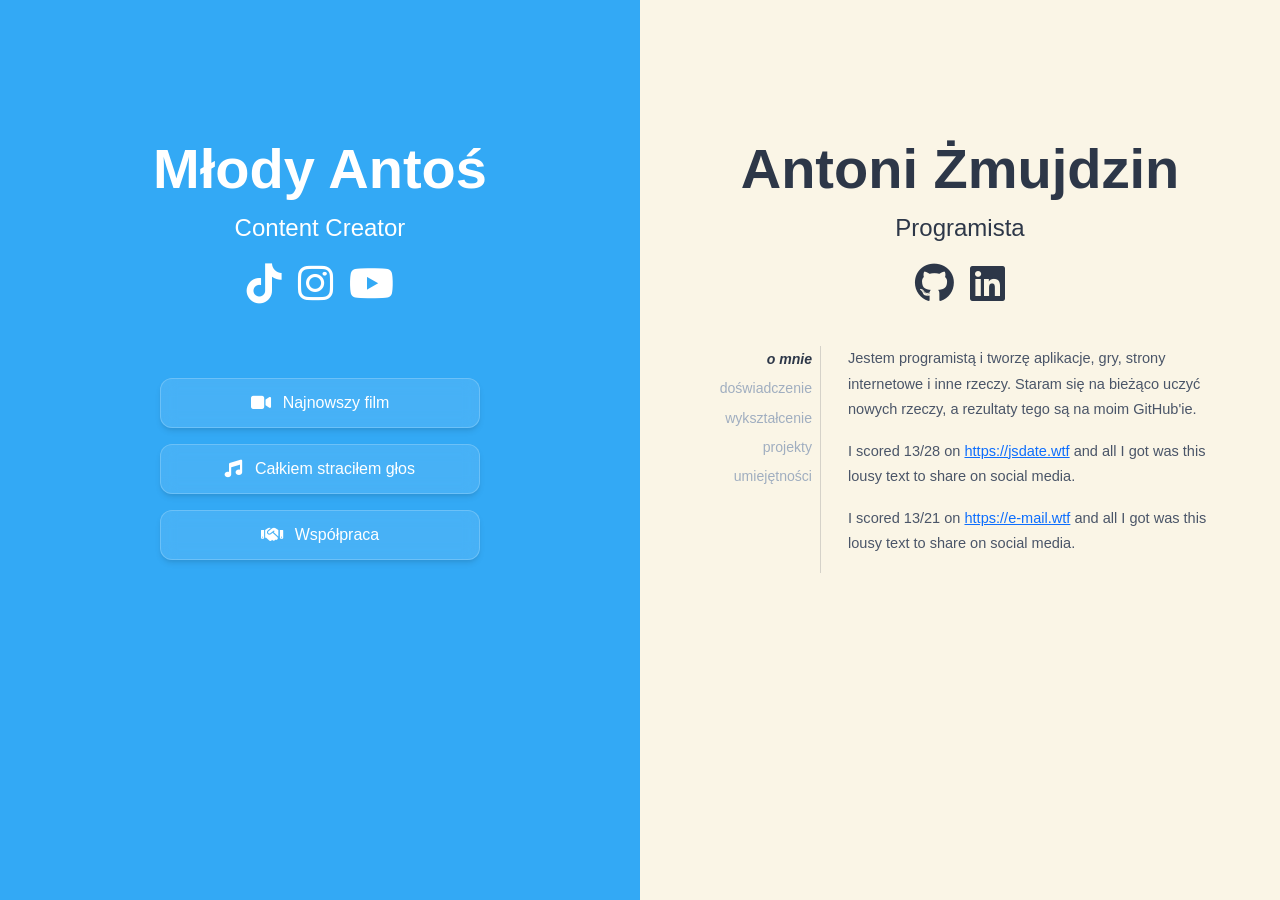
<file: index.html>
<!DOCTYPE html>
<html lang="en">
<head>
    <meta charset="UTF-8">
    <meta name="viewport" content="width=device-width, initial-scale=1.0">
    <title>Antoni Żmujdzin</title>
    <!-- Favicon -->
    <link rel="icon" href="images/icon.png" type="image/png">
    <!-- Bootstrap 5 CSS -->
    <link href="https://cdn.jsdelivr.net/npm/bootstrap@5.3.3/dist/css/bootstrap.min.css" rel="stylesheet" integrity="sha384-QWTKZyjpPEjISv5WaRU9OFeRpok6YctnYmDr5pNlyT2bRjXh0JMhjY6hW+ALEwIH" crossorigin="anonymous">
    <!-- Font Awesome -->
    <link rel="stylesheet" href="https://cdnjs.cloudflare.com/ajax/libs/font-awesome/6.5.0/css/all.min.css" integrity="sha384-..." crossorigin="anonymous">
    <link rel="stylesheet" href="style.css">
</head>
<body>
    <div class="row g-0 main">

        <!-- LEFT SIDE -->
        <div class="col-12 col-md-6 left-side">
            <!-- header at ~1/5 from top -->
            <div class="side-header left-header">
                <h1 class="display-4 fw-bold">Młody Antoś</h1>
                <p class="fs-4 mb-0">Content Creator</p>
                <div class="social-links mt-2">
                    <a href="https://www.tiktok.com/@mlodyantos" target="_blank" aria-label="TikTok"><i class="fab fa-tiktok"></i></a>
                    <a href="https://www.instagram.com/antek_robaczek333" target="_blank" aria-label="Instagram"><i class="fab fa-instagram"></i></a>
                    <a href="https://www.youtube.com/@mlodyantos47" target="_blank" aria-label="YouTube"><i class="fab fa-youtube"></i></a>
                </div>
            </div>
            <!-- centered content -->
            <div class="side-content left-content">
                <!-- <p class="lead">Jestem Tik Tokerem, Youtuberem i ogólnie coś robie w internecie. Zapraszam do zaobserwowania, żeby nie pominąć żadnego filmu.</p> -->
                <div class="btn-group-custom">
                    <!-- <a href="https://www.tiktok.com/@mlodyantos" target="_blank" class="btn-custom"><i class="fab fa-tiktok"></i> TikTok</a>
                    <a href="https://www.youtube.com/@mlodyantos47" target="_blank" class="btn-custom"><i class="fab fa-youtube"></i> YouTube</a>
                    <a href="https://www.instagram.com/antek_robaczek333" target="_blank" class="btn-custom"><i class="fab fa-instagram"></i> Instagram</a> -->
                    <a href="https://www.youtube.com/watch?v=BQx7jQnOmOk&t=871s" class="btn-custom"><i class="fas fa-video"></i>Najnowszy film</a>
                    <a href="https://youtu.be/qvQVR2tjFnI" class="btn-custom"><i class="fas fa-music"></i>Całkiem straciłem głos</a>
                    <a href="mailto: kontakt@antonizmujdzin.pl" class="btn-custom"><i class="fas fa-handshake"></i>Współpraca</a>
                </div>
            </div>
        </div>

        <!-- RIGHT SIDE -->
        <div class="col-12 col-md-6 right-side">
            <!-- header at ~1/5 from top -->
            <div class="side-header right-header">
                <h1 class="display-4 fw-bold">Antoni Żmujdzin</h1>
                <p class="fs-4 mb-0">Programista</p>
                <div class="professional-links mt-2">
                    <a href="https://github.com/AntoniTheCodeProgrammer" target="_blank" aria-label="GitHub"><i class="fab fa-github"></i></a>
                    <a href="https://www.linkedin.com/in/antoni-zmujdzin" target="_blank" aria-label="LinkedIn"><i class="fab fa-linkedin"></i></a>
                </div>
            </div>
            <!-- centered tab layout -->
            <div class="side-content right-content">
                <div class="tab-layout">

                    <!-- Nav: sticky, right-aligned text -->
                    <nav class="tab-nav">
                        <ul class="tab-nav-list">
                            <li class="tab-nav-item active"><button class="tab-btn" data-tab="o-mnie">o mnie</button></li>
                            <li class="tab-nav-item"><button class="tab-btn" data-tab="doswiadczenie">doświadczenie</button></li>
                            <li class="tab-nav-item"><button class="tab-btn" data-tab="wyksztalcenie">wykształcenie</button></li>
                            <li class="tab-nav-item"><button class="tab-btn" data-tab="projekty">projekty</button></li>
                            <li class="tab-nav-item"><button class="tab-btn" data-tab="umiejetnosci">umiejętności</button></li>
                        </ul>
                    </nav>

                    <!-- Main content with absolute vertical divider line -->
                    <main class="tab-main">
                        <div class="tab-divider"></div>
                        <div class="tab-content-area">

                            <!-- O Mnie -->
                            <div class="tab-panel active" id="o-mnie">
                                <p>Jestem programistą i tworzę aplikacje, gry, strony internetowe i inne rzeczy. Staram się na bieżąco uczyć nowych rzeczy, a rezultaty tego są na moim GitHub'ie.</p>
								<p>I scored 13/28 on <a href="https://jsdate.wtf">https://jsdate.wtf</a> and all I got was this lousy text to share on social media.</p>
								<p>I scored 13/21 on <a href="https://e-mail.wtf">https://e-mail.wtf</a> and all I got was this lousy text to share on social media.</p>
                            </div>

                            <!-- Doświadczenie zawodowe -->
                            <div class="tab-panel" id="doswiadczenie">
                                <div class="cv-list">
                                    <div class="cv-item">
                                        <div class="cv-meta"><span class="cv-date">2024 - 2025</span></div>
                                        <div class="cv-body">
                                            <h3 class="cv-role">Ratownik Morski</h3>
                                            <p class="cv-place">WOPR Zduńskowolski</p>
                                            <p class="cv-desc">Praca w wakacje na plaży w Pobierowie. </p>
                                        </div>
                                    </div>
                                    <div class="cv-item">
                                        <div class="cv-meta"><span class="cv-date">Styczeń - Czerwiec 2024</span></div>
                                        <div class="cv-body">
                                            <h3 class="cv-role">Ratownik Wodny</h3>
                                            <p class="cv-place">Białostocki Osrodek Sportu i Rekreacji</p>
                                            <p class="cv-desc">Praca na basenie miejskim w Białymstoku. </p>
                                        </div>
                                    </div>
                                    <div class="cv-item">
                                        <div class="cv-meta"><span class="cv-date">Lipiec - Sierpień 2023</span></div>
                                        <div class="cv-body">
                                            <h3 class="cv-role">Staż Informatyczny</h3>
                                            <p class="cv-place">Atwi</p>
                                            <p class="cv-desc">Staż w dziale IT, gdzie miałem okazję poznać podstawy tworzenia stron internetowych oraz administracji serwerami.</p>
                                        </div>
                                    </div>
                                </div>
                            </div>

                            <!-- Wykształcenie -->
                            <div class="tab-panel" id="wyksztalcenie">
                                <div class="cv-list">
                                    <div class="cv-item">
                                        <div class="cv-meta"><span class="cv-date">2025 – obecnie</span></div>
                                        <div class="cv-body">
                                            <h3 class="cv-role">Informatyka Stosowana</h3>
                                            <p class="cv-place">Politechnika Warszawska</p>
                                            <p class="cv-desc">Inżynier – programowanie, bazy danych, algorytmy i systemy operacyjne.</p>
                                        </div>
                                    </div>
                                    <div class="cv-item">
                                        <div class="cv-meta"><span class="cv-date">2020 – 2025</span></div>
                                        <div class="cv-body">
                                            <h3 class="cv-role">Technikum Elektryczne</h3>
                                            <p class="cv-place">Zespół Szkół Elektrycznych w Białymstoku</p>
                                            <p class="cv-desc">Technik programista – programowanie, bazy danych, systemy operacyjne.</p>
                                        </div>
                                    </div>
                                </div>
                            </div>

                            <!-- Projekty -->
                            <div class="tab-panel" id="projekty">
                                <ul class="project-list">
									<li>
                                        <a class="project-row" href="impostor/index.html">
                                            <span class="project-name">Impostor</span>
                                            <span class="project-dots"></span>
                                            <span class="project-desc">HTML + Python</span>
                                        </a>
                                    </li>
                                    <li>
                                        <a class="project-row" href="dino/index.html">
                                            <span class="project-name">Dino but Better</span>
                                            <span class="project-dots"></span>
                                            <span class="project-desc">JavaScript</span>
                                        </a>
                                    </li>
									<li>
                                        <a class="project-row" href="projects/cat-run/index.html">
                                            <span class="project-name">Cat Run</span>
                                            <span class="project-dots"></span>
                                            <span class="project-desc">PyGame</span>
                                        </a>
                                    </li>
                                    <li>
                                        <a class="project-row" href="https://github.com/AntoniTheCodeProgrammer/Python-Stock-Visualizer" target="_blank">
                                            <span class="project-name">Stock Visualizer</span>
                                            <span class="project-dots"></span>
                                            <span class="project-desc">Python</span>
                                        </a>
                                    </li>
                                    <li>
                                        <a class="project-row" href="https://github.com/AntoniTheCodeProgrammer/Particle-Swarm-Optimization" target="_blank">
                                            <span class="project-name">Particle Swarm Optimization</span>
                                            <span class="project-dots"></span>
                                            <span class="project-desc">C</span>
                                        </a>
                                    </li>
                                </ul>
                            </div>

                            <!-- Umiejętności -->
                            <div class="tab-panel" id="umiejetnosci">
                                <div class="skills-grid">
                                    <span class="skill-tag">HTML &amp; CSS</span>
                                    <span class="skill-tag">JavaScript</span>
                                    <span class="skill-tag">Python</span>
                                    <span class="skill-tag">Flutter / Dart</span>
                                    <span class="skill-tag">SQL</span>
                                    <span class="skill-tag">Git &amp; GitHub</span>
                                    <span class="skill-tag">Bootstrap</span>
                                    <span class="skill-tag">Pygame</span>
                                    <span class="skill-tag">C</span>
                                    <span class="skill-tag">Java</span>
                                    <span class="skill-tag">C#</span>
                                </div>
                            </div>

                        </div><!-- /.tab-content-area -->
                    </main><!-- /.tab-main -->

                </div><!-- /.tab-layout -->
            </div><!-- /.side-content -->
        </div><!-- /.right-side -->

    </div><!-- /.main -->

    <!-- Tab switching script -->
    <script>
        document.querySelectorAll('.tab-btn').forEach(btn => {
            btn.addEventListener('click', () => {
                const target = btn.dataset.tab;
                document.querySelectorAll('.tab-nav-item').forEach(li => li.classList.remove('active'));
                document.querySelectorAll('.tab-panel').forEach(p => p.classList.remove('active'));
                btn.closest('.tab-nav-item').classList.add('active');
                document.getElementById(target).classList.add('active');
            });
        });
    </script>

    <!-- Bootstrap 5 JS Bundle -->
    <script src="https://cdn.jsdelivr.net/npm/bootstrap@5.3.3/dist/js/bootstrap.bundle.min.js" integrity="sha384-YvpcrYf0tY3lHB60NNkmxc5s9fDVZLESaAA55NDzOxhy9GkcIdslK1eN7N6jIeHz" crossorigin="anonymous"></script>
</body>
</html>
</file>
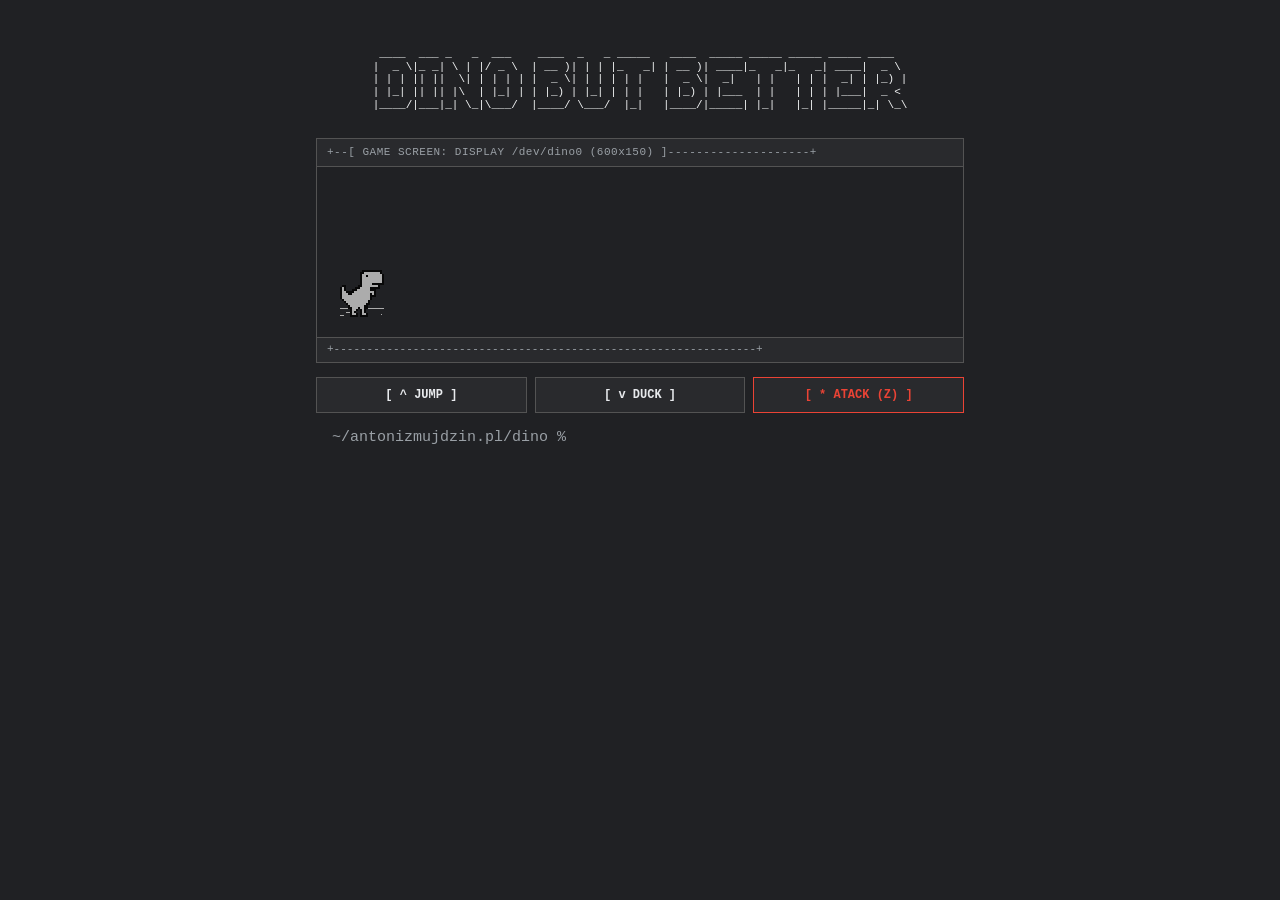
<file: dino/index.html>
<!doctype html>
<html lang="pl">

<head>
    <meta charset="utf-8">
    <meta name="viewport" content="width=device-width, initial-scale=1.0">
    <title>Dino-but-better</title>
    <link rel="stylesheet" href="style.css">
    
    <!-- Skrypty silnika gry -->
    <script src="js/constants.js"></script>
    <script src="js/collision.js"></script>
    <script src="js/trex.js"></script>
    <script src="js/obstacle.js"></script>
    <script src="js/horizon.js"></script>
    <script src="js/ui.js"></script>
    <script src="js/skills.js"></script>
    <script src="js/meat.js"></script>
    <script src="js/runner.js"></script>
</head>

<body id="t" class="offline">
    <div class="terminal">
        <!-- ASCII Art Title -->
        <pre class="ascii-art">
 ____  ___ _   _  ___    ____  _   _ _____   ____  _____ _____ _____ _____ ____  
|  _ \|_ _| \ | |/ _ \  | __ )| | | |_   _| | __ )| ____|_   _|_   _| ____|  _ \ 
| | | || ||  \| | | | | |  _ \| | | | | |   |  _ \|  _|   | |   | | |  _| | |_) |
| |_| || || |\  | |_| | | |_) | |_| | | |   | |_) | |___  | |   | | | |___|  _ &lt; 
|____/|___|_| \_|\___/  |____/ \___/  |_|   |____/|_____| |_|   |_| |_____|_| \_\
        </pre>

        <!-- Ekran gry z obramowaniem ASCII -->
        <div class="game-frame">
            <div class="game-frame-header">+--[ GAME SCREEN: DISPLAY /dev/dino0 (600x150) ]--------------------+</div>
            
            <div id="main-frame-error" class="interstitial-wrapper">
                <div id="main-content">
                    <div class="icon icon-offline" alt=""></div>
                </div>
                <div id="offline-resources">
                    <img id="offline-resources-1x" src="assets/default_100_percent/100-offline-sprite.png">
                    <img id="offline-resources-2x" src="assets/default_200_percent/200-offline-sprite.png">
                    <template id="audio-resources">
                <audio id="offline-sound-meat" src="[data-uri]"></audio>
                <audio id="offline-sound-shot" src="[data-uri]"></audio>
                <audio id="offline-sound-press" src="[data-uri]"></audio>
                <audio id="offline-sound-hit" src="[data-uri]"></audio>
                <audio id="offline-sound-reached" src="[data-uri]"></audio>
            </template>
                </div>
            </div>

            <div class="game-frame-footer">+----------------------------------------------------------------+</div>
        </div>

        <!-- Przyciski dotykowe (mobilne) w stylu ASCII CLI -->
        <div class="touch-bar">
            <button type="button" class="ascii-btn" id="btn-jump">[ ^ JUMP ]</button>
            <button type="button" class="ascii-btn" id="btn-duck">[ v DUCK ]</button>
            <button type="button" class="ascii-btn ascii-btn-attack" id="btn-attack">[ * ATACK (Z) ]</button>
        </div>

        <div class="command-terminal">
            <div id="command-history" class="command-history" role="log" aria-live="polite"></div>
            <label class="command-line">
                <span class="command-prompt" aria-hidden="true">~/antonizmujdzin.pl/dino %</span>
                <input id="command-input" type="text" aria-label="Polecenie terminala" autocomplete="off" spellcheck="false">
            </label>
        </div>

        <!-- Ramka sterowania w czystym ASCII -->
        <!-- <pre class="ascii-box controls-box">
+----------------------------------------------------------------+
| STEROWANIE // CONTROLS MANUAL                                  |
+----------------------------------------------------------------+
| KLAWISZ                             AKCJA                      |
| -------------------------------------------------------------- |
| [SPACJA] lub [STRZALKA W GORE]  ==> SKOK / START GRY           |
| [STRZALKA W DOL]                ==> KUCANIE (DUCK)             |
| [Z]                             ==> OGNISTY ATAK [NOWOSC!]     |
+----------------------------------------------------------------+
| INFO: Klawisz [Z] uruchamia animacje paszczy i ognisty pocisk, |
|       ktory niszczy kaktusy oraz pterodaktyle na drodze.       |
+----------------------------------------------------------------+
        </pre> -->

    </div>

    <!-- Skrypt obsługi dotyku dla telefonów -->
    <script>
        (function() {
            function sendKey(type, code, keyCode, key) {
                document.dispatchEvent(new KeyboardEvent(type, {
                    bubbles: true,
                    cancelable: true,
                    code: code,
                    keyCode: keyCode,
                    which: keyCode,
                    key: key
                }));
            }
            function bindBtn(id, code, keyCode, key) {
                var el = document.getElementById(id);
                if (!el) return;
                var down = function(e) { e.preventDefault(); sendKey('keydown', code, keyCode, key); };
                var up = function(e) { e.preventDefault(); sendKey('keyup', code, keyCode, key); };
                el.addEventListener('touchstart', down, { passive: false });
                el.addEventListener('touchend', up, { passive: false });
                el.addEventListener('mousedown', down);
                el.addEventListener('mouseup', up);
            }
            bindBtn('btn-jump', 'Space', 32, ' ');
            bindBtn('btn-duck', 'ArrowDown', 40, 'ArrowDown');
            bindBtn('btn-attack', 'KeyZ', 90, 'z');
        })();
    </script>
    <script src="js/terminal.js"></script>
</body>

</html>
</file>
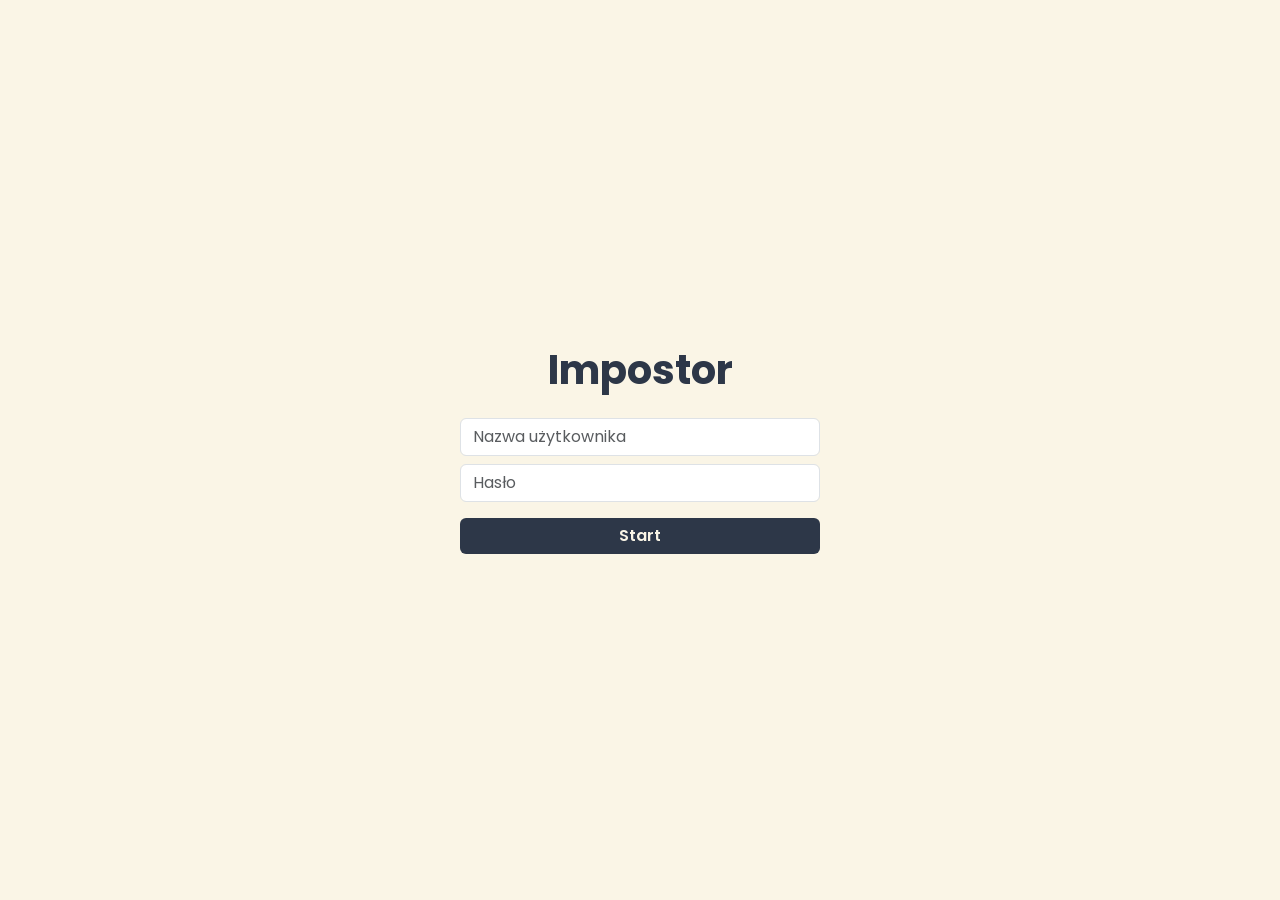
<file: impostor/index.html>
<!DOCTYPE html>
<html lang="pl">

<head>
    <meta charset="UTF-8">
    <meta name="viewport" content="width=device-width, initial-scale=1.0">
    <title>Impostor</title>
    <link rel="preconnect" href="https://fonts.googleapis.com">
    <link href="https://fonts.googleapis.com/css2?family=Poppins:wght@400;500;600;700&display=swap" rel="stylesheet">
    <link href="https://cdn.jsdelivr.net/npm/bootstrap@5.3.3/dist/css/bootstrap.min.css" rel="stylesheet">
    <style>
        body {
            font-family: 'Poppins', sans-serif;
            background-color: #FAF5E6;
            color: #2D3748;
        }

        .btn-dark-custom {
            background-color: #2D3748;
            color: #FAF5E6;
            border: none;
            font-weight: 600;
            transition: background-color 0.2s, transform 0.15s;
        }
        .btn-dark-custom:hover {
            background-color: #4A5568;
            color: #FAF5E6;
            transform: translateY(-2px);
        }

        .task-card {
            background: rgba(255, 255, 255, 0.6);
            border: 1px solid rgba(45, 55, 72, 0.12);
            border-radius: 12px;
        }

        #error-msg {
            color: #E53E3E;
            font-size: 0.9rem;
        }
    </style>
</head>

<body class="min-vh-100 d-flex flex-column justify-content-center align-items-center">

    <!-- ══ WIDOK LOGOWANIA ══ -->
    <main id="login-view" class="w-100" style="max-width: 360px;">
        <h1 class="fw-bold text-center mb-4">Impostor</h1>
        <div class="d-flex flex-column gap-2">
            <input id="username" type="text" class="form-control" placeholder="Nazwa użytkownika" required>
            <input id="password" type="password" class="form-control" placeholder="Hasło" required>
            <p id="error-msg" class="mb-0"></p>
            <button class="btn btn-dark-custom w-100" id="login-btn">Start</button>
        </div>
    </main>

    <!-- ══ WIDOK PO ZALOGOWANIU ══ -->
    <main id="logged-view" class="w-100 text-center" style="max-width: 360px; display: none;">
        <h1 class="fw-bold mb-3">Impostor</h1>
        <p id="greeting" class="fs-5 mb-1"></p>
        <p id="role-line" class="text-muted mb-3">Rola: <strong id="role-display">nieznana</strong></p>
        <hr class="task-divider">
        <h2 id="task-heading" class="fs-6 text-uppercase text-muted fw-semibold letter-spacing mb-3">Zadanie</h2>

        <div id="task-box" class="task-card p-3 mb-3" style="display:none; text-align:left;">
            <div class="d-flex align-items-center gap-2 mb-1">
                <span id="task-title" class="fw-bold fs-5"></span>
                <span id="task-group-badge" class="badge" style="background:#2D3748; color:#FAF5E6; font-size:0.75rem;"></span>
            </div>
            <p id="task-description" class="text-muted mb-0" style="font-size:0.9rem;"></p>
        </div>

        <p id="task-none" class="text-muted">brak</p>

        <!-- WYZWANIE -->
        <hr class="task-divider">
        <h2 id="challenge-heading" class="fs-6 text-uppercase text-muted fw-semibold letter-spacing mb-3">Wyzwanie</h2>

        <div id="challenge-box" class="task-card p-3 mb-3" style="display:none; text-align:left;">
            <h3 id="challenge-title" class="fw-bold fs-5 mb-1"></h3>
            <p id="challenge-description" class="text-muted mb-2" style="font-size:0.9rem;"></p>
            <p class="mb-0" style="font-size:0.85rem;"><span class="fw-semibold">Nagroda:</span> <span id="challenge-reward" class="text-success"></span></p>
        </div>
        <p id="challenge-none" class="text-muted">brak</p>

        <button id="logout-btn" class="btn btn-outline-secondary btn-sm mt-3">Wyloguj</button>
    </main>

    <script src="config.js"></script>
    <script>
        const API = window.API_URL;
        let ws = null;
        let pingInterval = null;

        function getUser() { return localStorage.getItem("username"); }
        function setUser(u) { localStorage.setItem("username", u); }
        function clearUser() {
            localStorage.removeItem("username");
            localStorage.removeItem("role");
            localStorage.removeItem("task");
            localStorage.removeItem("challenge");
        }
        function getRole() { return localStorage.getItem("role"); }
        function setRole(r) { localStorage.setItem("role", r); }
        function getTask() { const t = localStorage.getItem("task"); return t ? JSON.parse(t) : null; }
        function setTask(t) { localStorage.setItem("task", JSON.stringify(t)); }
        function getChallenge() { const c = localStorage.getItem("challenge"); return c ? JSON.parse(c) : null; }
        function setChallenge(c) { localStorage.setItem("challenge", JSON.stringify(c)); }

        function showTask(task) {
            const box = document.getElementById("task-box");
            const none = document.getElementById("task-none");
            if (!task) { box.style.display = "none"; none.style.display = ""; return; }

            document.getElementById("task-title").textContent = task.title || task.quest_title || "";
            document.getElementById("task-description").textContent = task.description || task.quest_description || "";

            const group = task.group ?? task.group_num ?? null;
            const badge = document.getElementById("task-group-badge");
            if (group) {
                badge.textContent = "gr. " + group;
                badge.style.display = "";
            } else {
                badge.style.display = "none";
            }

            box.style.display = "block";
            none.style.display = "none";
        }

        function showChallenge(c) {
            const box = document.getElementById("challenge-box");
            const none = document.getElementById("challenge-none");
            if (!c) { box.style.display = "none"; none.style.display = ""; return; }

            document.getElementById("challenge-title").textContent = c.title || "";
            document.getElementById("challenge-description").textContent = c.description || "";
            document.getElementById("challenge-reward").textContent = c.reward || "";

            box.style.display = "block";
            none.style.display = "none";
        }

        function connectWebSocket(username) {
            if (ws) { ws.close(); ws = null; }
            clearInterval(pingInterval);

            ws = new WebSocket(`${window.WS_URL}/ws/${username}`);

            ws.onmessage = (event) => {
                let msg;
                try { msg = JSON.parse(event.data); } catch { return; }

                if (msg.type === "kicked") {
                    clearUser();
                    ws.close(); ws = null;
                    clearInterval(pingInterval);
                    alert("Twoje konto zostało usunięte przez admina.");
                    render();
                } else if (msg.type === "role") {
                    setRole(msg.role);
                    document.getElementById("role-display").textContent = msg.role;
                } else if (msg.type === "task") {
                    setTask(msg);
                    showTask(msg);
                } else if (msg.type === "challenge") {
                    setChallenge(msg.challenge);
                    showChallenge(msg.challenge);
                } else if (msg.type === "challenge_removed") {
                    localStorage.removeItem("challenge");
                    showChallenge(null);
                }
            };

            ws.onclose = () => { ws = null; clearInterval(pingInterval); };

            ws.onopen = () => {
                pingInterval = setInterval(() => {
                    if (ws && ws.readyState === WebSocket.OPEN) ws.send("ping");
                }, 20000);
            };
        }

        function render() {
            const user = getUser();
            if (user) {
                document.getElementById("login-view").style.display = "none";
                document.getElementById("logged-view").style.display = "block";
                document.getElementById("greeting").textContent = `Cześć, ${user}!`;
                document.getElementById("role-display").textContent = getRole() || "nieznana";
                showTask(getTask());
                showChallenge(getChallenge());
                connectWebSocket(user);
            } else {
                document.getElementById("login-view").style.display = "block";
                document.getElementById("logged-view").style.display = "none";
            }
        }

        document.getElementById("login-btn").addEventListener("click", async () => {
            const username = document.getElementById("username").value.trim();
            const password = document.getElementById("password").value;
            const errEl = document.getElementById("error-msg");
            errEl.style.display = "none";

            if (!username || !password) {
                errEl.textContent = "Uzupełnij wszystkie pola";
                errEl.style.display = "block";
                return;
            }

            try {
                const res = await fetch(`${API}/login`, {
                    method: "POST",
                    headers: { "Content-Type": "application/json" },
                    body: JSON.stringify({ username, password }),
                });

                if (!res.ok) {
                    errEl.textContent = (await res.json()).detail || "Błąd logowania";
                    errEl.style.display = "block";
                    return;
                }

                const data = await res.json();
                setUser(data.username);
                if (data.role) setRole(data.role);
                else localStorage.removeItem("role");
                if (data.task) setTask(data.task);
                else localStorage.removeItem("task");
                if (data.challenge) setChallenge(data.challenge);
                else localStorage.removeItem("challenge");
                render();
            } catch {
                errEl.textContent = "Nie można połączyć z serwerem";
                errEl.style.display = "block";
            }
        });

        document.getElementById("logout-btn").addEventListener("click", () => {
            if (ws) ws.close();
            clearInterval(pingInterval);
            clearUser();
            render();
        });

        render();
    </script>
</body>

</html>
</file>
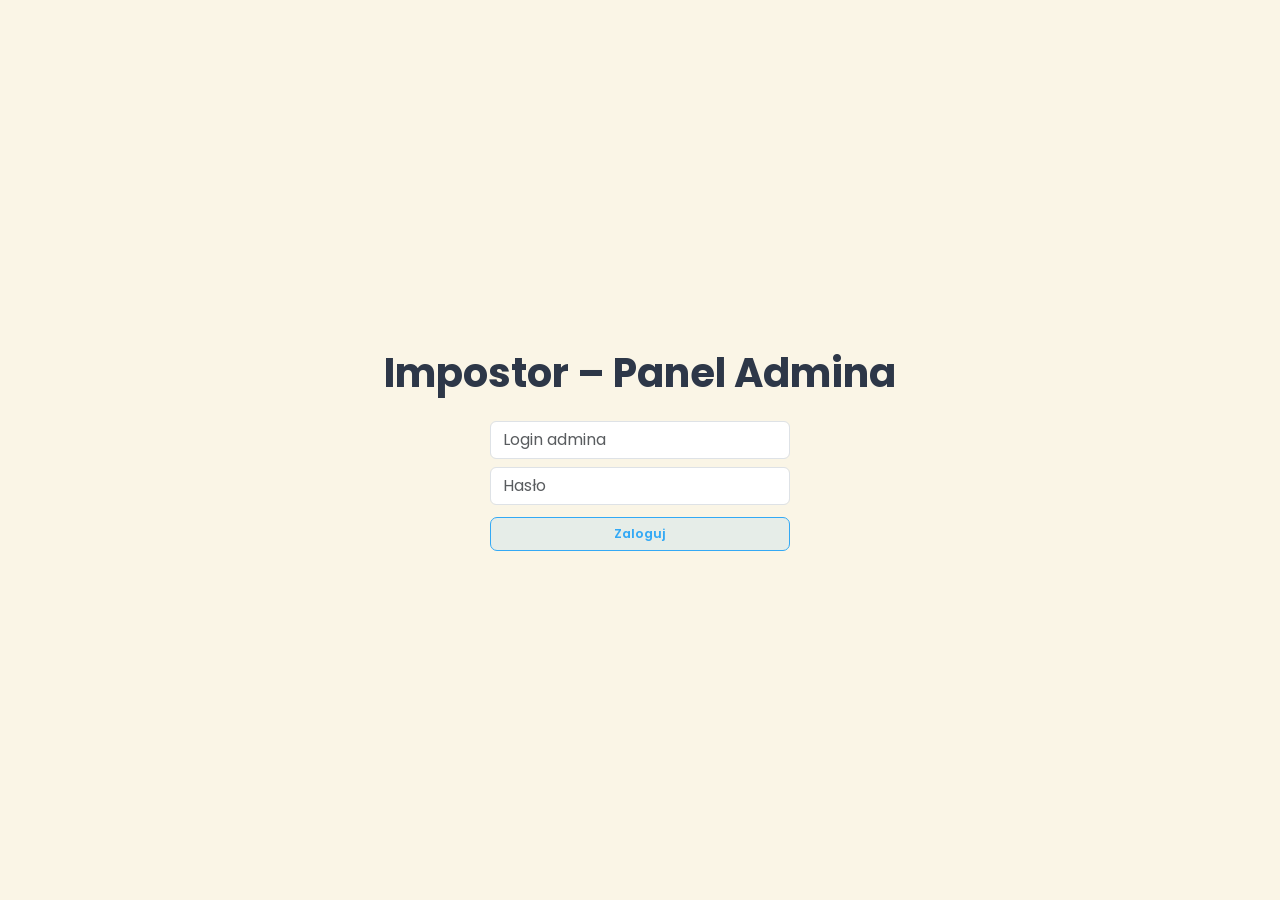
<file: impostor/admin.html>
<!DOCTYPE html>
<html lang="pl">

<head>
    <meta charset="UTF-8">
    <meta name="viewport" content="width=device-width, initial-scale=1.0">
    <title>Impostor – Admin</title>
    <link rel="preconnect" href="https://fonts.googleapis.com">
    <link href="https://fonts.googleapis.com/css2?family=Poppins:wght@400;500;600;700&display=swap" rel="stylesheet">
    <link href="https://cdn.jsdelivr.net/npm/bootstrap@5.3.3/dist/css/bootstrap.min.css" rel="stylesheet">
    <link rel="stylesheet" href="https://cdnjs.cloudflare.com/ajax/libs/font-awesome/6.5.0/css/all.min.css">
    <style>
        body {
            font-family: 'Poppins', sans-serif;
            background-color: #FAF5E6;
            color: #2D3748;
        }

        /* Tab buttons */
        .tab-btn {
            background: #fff;   
            border: 1px solid rgba(45, 55, 72, 0.15);
            border-radius: 12px;
            color: #a0aec0;
            cursor: pointer;
            width: 65px;
            height: 65px;
            display: flex;
            flex-direction: column;
            align-items: center;
            justify-content: center;
            transition: all 0.2s;
            font-family: 'Poppins', sans-serif;
            text-transform: uppercase;
            font-size: 0.6rem;
            font-weight: 700;
            letter-spacing: 0.05em;
            box-shadow: 0 2px 4px rgba(45, 55, 72, 0.05);
        }
        .tab-btn i { font-size: 1.3rem; margin-bottom: 0.2rem; }
        .tab-btn:hover {
            color: #2D3748;
            border-color: rgba(45, 55, 72, 0.3);
            transform: translateY(-2px);
        }
        .tab-nav-item.active .tab-btn {
            color: #fff;
            background: #33a9f5;
            border-color: #33a9f5;
            box-shadow: 0 4px 10px rgba(51, 169, 245, 0.3);
        }

        /* Tab panels */
        .tab-panel { display: none; animation: fadeIn 0.3s ease; }
        .tab-panel.active { display: block; }
        @keyframes fadeIn {
            from { opacity: 0; transform: translateY(4px); }
            to   { opacity: 1; transform: translateY(0); }
        }

        /* Table styling – override Bootstrap regardless of table-borderless etc. */
        .table {
            font-size: 0.85rem;
            --bs-table-bg: transparent;
            --bs-table-border-color: rgba(45, 55, 72, 0.1);
        }
        .table > :not(caption) > * > * {
            background-color: transparent !important;
            padding: 0.6rem 0.75rem;
            border-bottom: 1px solid rgba(45, 55, 72, 0.07) !important;
        }
        .table > thead > * > * {
            padding: 0.45rem 0.75rem;
            font-size: 0.7rem;
            font-weight: 600;
            text-transform: uppercase;
            letter-spacing: 0.08em;
            color: #a0aec0 !important;
            border-bottom: 1px solid rgba(45, 55, 72, 0.12) !important;
            background-color: transparent !important;
            text-align: left;
        }
        .table > tbody > tr:last-child > * {
            border-bottom: none !important;
        }
        .table > tbody > tr:hover > * {
            background-color: rgba(45, 55, 72, 0.025) !important;
        }

        /* Section headings */
        .section-label {
            font-size: 0.72rem;
            font-weight: 600;
            text-transform: uppercase;
            letter-spacing: 0.1em;
            color: #a0aec0;
            padding-bottom: 0.5rem;
            border-bottom: 1px solid rgba(45, 55, 72, 0.12);
            margin-bottom: 0.75rem;
        }

        /* Primary action buttons */
        .btn-primary-ghost {
            background: rgba(51, 169, 245, 0.1);
            border: 1px solid #33a9f5;
            color: #33a9f5;
            font-family: 'Poppins', sans-serif;
            font-size: 0.8rem;
            font-weight: 600;
            border-radius: 7px;
            transition: background 0.2s, transform 0.15s;
        }
        .btn-primary-ghost:hover {
            background: rgba(51, 169, 245, 0.2);
            border-color: #1e96e0;
            color: #1e96e0;
            transform: translateY(-1px);
        }

        /* Ghost buttons */
        .btn-ghost {
            background: none;
            border: 1px solid rgba(45, 55, 72, 0.22);
            color: #718096;
            font-family: 'Poppins', sans-serif;
            font-size: 0.8rem;
            border-radius: 7px;
            transition: color 0.2s, border-color 0.2s;
        }
        .btn-ghost:hover {
            color: #2D3748;
            border-color: rgba(45, 55, 72, 0.4);
        }

        /* Inline table buttons */
        td .btn-inline {
            padding: 0.25rem 0.55rem;
            background: none;
            border: 1px solid rgba(45, 55, 72, 0.18);
            color: #718096;
            font-size: 0.78rem;
            border-radius: 6px;
            transition: color 0.2s, border-color 0.2s;
        }
        td .btn-inline:hover { color: #2D3748; border-color: rgba(45, 55, 72, 0.38); }

        /* Messages */
        .msg-success { font-size: 0.8rem; color: #2f855a; }
        .msg-error   { font-size: 0.8rem; color: #e53e3e; }

        /* inputs */
        input[type="text"],
        input[type="password"],
        input[type="number"],
        select {
            font-family: 'Poppins', sans-serif;
        }
        input::placeholder { color: #a0aec0; }
        input:focus, select:focus { border-color: #33a9f5; box-shadow: 0 0 0 0.15rem rgba(51,169,245,0.2); }

        /* login form */
        #login-view {
            min-height: 100vh;
            display: flex;
            flex-direction: column;
            align-items: center;
            justify-content: center;
        }
        #login-view.d-none { display: none !important; }

        /* admin name highlight */
        #admin-name { color: #33a9f5; font-weight: 600; }
    </style>
</head>

<body>

    <!-- ── Login ── -->
    <div id="login-view">
        <h1 class="fw-bold mb-4">Impostor – Panel Admina</h1>
        <form id="login-form" class="d-flex flex-column gap-2" style="width: 100%; max-width: 300px;">
            <input id="username" type="text" class="form-control" placeholder="Login admina" required>
            <input id="password" type="password" class="form-control" placeholder="Hasło" required>
            <button type="submit" class="btn btn-primary-ghost w-100 mt-1">Zaloguj</button>
        </form>
        <p id="error-msg" class="msg-error mt-2" style="display:none;"></p>
    </div>

    <!-- ── Admin panel ── -->
    <div id="admin-view" class="container-fluid py-4 px-4 d-none">

        <!-- Header -->
        <div class="d-flex justify-content-between align-items-center border-bottom pb-3 mb-4">
            <h1 class="fw-bold fs-5 mb-0">Inpostor – Panel Admina</h1>
            <div class="d-flex align-items-center gap-3">
                <span class="text-muted small">Zalogowany jako: <span id="admin-name"></span></span>
                <button id="logout-btn" class="btn btn-ghost btn-sm">Wyloguj</button>
            </div>
        </div>

        <!-- Two-column layout -->
        <div class="row g-4">

            <!-- LEFT: Gracze -->
            <div class="col-12 col-md-5">
                <div class="section-label">Gracze</div>
                <table class="table table-borderless" id="user-table">
                    <thead>
                        <tr>
                            <th>Nazwa</th>
                            <th>Rola</th>
                            <th>Status</th>
                            <th>Grupa</th>
                            <th>Wyzwanie</th>
                            <th>Akcja</th>
                        </tr>
                    </thead>
                    <tbody id="user-list"></tbody>
                </table>
                <button id="refresh-btn" class="btn btn-ghost btn-sm mt-1">Odśwież</button>
            </div>

            <!-- Divider -->
            <div class="col-12 col-md-1 d-none d-md-flex justify-content-center">
                <div class="vr" style="opacity: 0.18;"></div>
            </div>

            <!-- RIGHT: Tabs -->
            <div class="col-12 col-md-6">
                <div class="d-flex gap-3">

                    <!-- Tab content -->
                    <div class="flex-grow-1">

                        <!-- Role -->
                        <div class="tab-panel active" id="tab-roles">
                            <div class="section-label">Dostosuj role</div>
                            <table class="table table-borderless">
                                <thead>
                                    <tr>
                                        <th>Nazwa</th>
                                        <th>Opis</th>
                                        <th>Ile</th>
                                        <th>Akcje</th>
                                    </tr>
                                </thead>
                                <tbody id="roles-body"></tbody>
                            </table>
                            <div class="d-flex flex-wrap gap-2 mt-2">
                                <button id="add-role-btn" class="btn btn-ghost btn-sm">+ Dodaj rolę</button>
                            </div>
                            <hr style="border-color: rgba(45,55,72,0.1); margin: 1.2rem 0 1rem;">
                            <div class="section-label">Wylosuj role</div>
                            <div class="d-flex align-items-center gap-2 flex-wrap">
                                <button id="assign-btn" class="btn btn-primary-ghost btn-sm">🎲 Wylosuj role</button>
                            </div>
                            <p id="assign-msg" class="msg-success mt-2" style="display:none;"></p>
                            <p id="assign-err" class="msg-error mt-2" style="display:none;"></p>
                        </div>

                        <!-- Zadania -->
                        <div class="tab-panel" id="tab-quests">
                            <div class="section-label">Zadania</div>
                            <table class="table table-borderless">
                                <thead>
                                    <tr>
                                        <th>Tytuł</th>
                                        <th>Opis</th>
                                        <th>Grupy</th>
                                        <th>Akcje</th>
                                    </tr>
                                </thead>
                                <tbody id="quests-body"></tbody>
                            </table>
                            <button id="add-quest-btn" class="btn btn-ghost btn-sm mt-1">+ Dodaj zadanie</button>

                            <!-- Aktywacja -->
                            <hr style="border-color: rgba(45,55,72,0.1); margin: 1.2rem 0 1rem;">
                            <div class="section-label">Aktywuj zadanie</div>
                            <div class="d-flex align-items-center gap-2 flex-wrap">
                                <select id="quest-select" class="form-select form-select-sm" style="max-width:220px;"></select>
                                <button id="activate-task-btn" class="btn btn-primary-ghost btn-sm">▶ Aktywuj</button>
                            </div>
                            <p id="activate-msg" class="msg-success mt-2" style="display:none;"></p>
                            <p id="activate-err" class="msg-error mt-2" style="display:none;"></p>
                        </div>

                        <!-- Wyzwania -->
                        <div class="tab-panel" id="tab-challenges">
                            <div class="section-label">Wyzwania</div>
                            <table class="table table-borderless">
                                <thead>
                                    <tr>
                                        <th><input type="checkbox" id="check-all-challenges" title="Zaznacz wszystkie"></th>
                                        <th>Tytuł</th>
                                        <th>Opis</th>
                                        <th>Nagroda</th>
                                        <th>Akcje</th>
                                    </tr>
                                </thead>
                                <tbody id="challenges-body">
                                </tbody>
                            </table>
                            <button id="add-challenge-btn" class="btn btn-ghost btn-sm mt-1">+ Dodaj wyzwanie</button>

                            <!-- Losowanie wyzwań -->
                            <hr style="border-color: rgba(45,55,72,0.1); margin: 1.2rem 0 1rem;">
                            <div class="section-label">Losowanie wyzwań</div>
                            <div class="d-flex align-items-center gap-2 flex-wrap">
                                <input type="number" id="draw-count" class="form-control form-control-sm" style="width: 70px;" min="1" value="1" title="Ilość graczy">
                                <button id="draw-challenges-btn" class="btn btn-primary-ghost btn-sm">🎲 Wylosuj</button>
                            </div>
                            <p class="text-muted small mt-1">Zostanie wylosowanych tylu graczy z przypisaniem wyzwania z puli zaznaczonych wyżej.</p>
                            <p id="draw-msg" class="msg-success mt-2" style="display:none;"></p>
                            <p id="draw-err" class="msg-error mt-2" style="display:none;"></p>
                        </div>

                        <!-- Zasady -->
                        <div class="tab-panel" id="tab-rules">
                            <div class="section-label">Zasady gry</div>
                            <h5 class="fw-semibold mb-3" style="font-size: 1rem; color: #2D3748;">Co robić a czego nie?</h5>
                            <ol class="text-muted" style="font-size: 0.85rem; line-height: 1.7; max-width: 480px; padding-left: 1rem;">
                                <li class="mb-2">
                                    <strong>MISTRZ GRY</strong> JEST ABSOLUTNYM <strong>WŁADCĄ</strong>, JEST NIEOMYLNY I <strong>NIE MOŻNA MU SIĘ SPRZECIWIAĆ</strong>!
                                </li>
                                <li class="mb-2">
                                    Każda z osob w swoim telefonie ma indywidualny panel gry. Jest całkowity zakaz pokazywania wzajemnie tego panelu. 
                                </li>
                                <li class="mb-2">
                                    Każdy gracz otrzyma role, która jest tajemnicą. Jest zakaz pokazywania ról.
                                </li>
                                <li class="mb-2">
                                    Każda osoba ma się wczuć w swoją role i dążyć do celu zapisanego w opisie.
                                </li>
                                <li class="mb-2">
                                    Gracze będą otrzymywać zadania wraz z opisem i grupą do których należą. Szczegóły co do wykonania zadania przedstawi <strong>ABSOLUTNY WŁADCA i MISTRZ GRY</strong>.
                                </li>
                                <li class="mb-2">
                                    Gracze będą mieli również okazje otrzymać indywidualne wyzwania, których wykonanie daje dodatkowe korzyści w grze. Jest zakaz zdradzania wyzwan jakie się otrzymało.
                                </li>
                                <li class="mb-2">
                                    Każda wątpliwość co gry może zostać rozwiana osobiście przez MISTRZA GRY, który jest absolutnym autorytetem w tej grze i jego słowo jest prawem. Jednak najpierw przeczytaj zasady raz jeszcze by uniknąć zadawania głupich pytań.
                                </li>
                                <li class="mb-2">
                                    Wszelkie próby oszustwa będą karane na miejscu przez <strong>ABSOLUTNEGO WŁADCE i MISTRZA GRY</strong>.
                                </li>
                            </ol>
                        </div>

                        <!-- Tutorial -->
                        <div class="tab-panel" id="tab-tutorial">
                            <div class="section-label">Tutorial – Jak grać krok po kroku</div>
                            <h5 class="fw-semibold mb-3" style="font-size: 1rem; color: #2D3748;">Jak grać w Impostora?</h5>
                            <ol class="text-muted" style="font-size: 0.85rem; line-height: 1.7; max-width: 480px; padding-left: 1rem;">
                                <li class="mb-2"><strong>Zasady:</strong> Zapoznaj wszystkich uczestników z zasadami i upewnij się, że je zrozumieli.</li>
                                <li class="mb-2"><strong>Logowanie:</strong> Daj im link (to ten na ktorym jesteś ale bez /admin na koncu) a oni maja podac tam login i haslo jakie chcą ale musza je zapamietac bo pozniej bedzie trzeba sie ponownie logować.</li>
                                <li class="mb-2"><strong>Rozpoczęcie gry:</strong> Gdy wszyscy sa zalogowani to uruchamiasz losowanie ról(upewnij się że role jakie chcesz oraz ilosc graczy z tą rolą jest odpowiednia). Upewnij się że każdy zapoznał się ze swoją rolą. </li>
                                <li class="mb-2"><strong>Zadania:</strong> W zakładce <em>Zadania</em> dodaj najlepiej wcześniej takie które gracze mają wykonać i po koleji aktywuj te ktore chcesz. Mają one jedynie nazwe i opis więc musisz się przygotować na doprecyzowania zadania fizycznie. </li>
                                <li class="mb-2"><strong>Wyzwania:</strong> Również lepiej przygotować je wcześniej w odpowiedniej zakładce (<em>Wyzwania</em>). Wylosuj je w dowolnym momencie gry. Ich ilość ma być nie duża. Że jak ktoś dostaje wyzwanie to jest cool. Odbieraj również wyzwania jak ktoś za długo ma dane wyzwanie oraz jak je wykona. Wyzwania to dodatkowe zadania po których można dostać nagrode (np. Zostanie inpostorem w trakcie gry). </li>
                                <li class="mb-2"><strong>Całość:</strong> Działa to jak normalna mafia ale ma zadania w trakcie dnia. Na poczatku dajesz zadanie oni je wykonują mają impostorzy mają przeszkadzać a cywile się domyslic kto jest impostorem. Po zadaniu jest glosowanie i się kogoś wywala a potem mafia kogoś wywala. Wiadomo. Mogą być też inne role jak obronca czy policjan. Pełna dowolność.</li>
                                <li class="mb-2"><strong>Przykładowa gra:</strong> Wszyscy się spotykają losują i dostają role. I nastepnie zaczyna się zadanie. Zadanie to znalezienie elementow ukrytych po całej Choroszczy. A jedyna podpowiedz to zdjecie miejsca ukrycia elementu. Losują się grupy lub gracze sami wybierają się w grupy, dostają zdjecia i wyruszają. W grupie numer 2 Piotr który był impostorem znalazł artefakt którym był hobby horse i przełożył go w inne miejsce. Grupa numer 2 nieodnalazła swojego elementu i teraz mogą wygłosować tego kogo podejrzewają o ten czyn. Potem mafia wywala tego kto podejrzewa albo nie i gramy dalej. Zadanie numer 2 to przygotowanie sztuki teatralnej, 3 to gotowania z tik toka ze jeden uszy jeden oczy a ten rece wiesz ocb. 4 to polowania na niedzwiedzia którym jest tata i cos ala podchody a 5 to nagle atak kosmitow i kazdy musi budować schron przed kosmitami. I w każdym zadaniu musi być okreslone co oznacza przegrana a co wygrana. </li>
                            </ol>
                        </div>

                    </div>

                    <!-- Tab nav (vertical icons) -->
                    <nav class="d-flex flex-column gap-2 flex-shrink-0">
                        <ul class="list-unstyled d-flex flex-column gap-2 m-0 p-0">
                            <li class="tab-nav-item active"><button class="tab-btn" data-tab="tab-roles" title="Role"><i class="fa-solid fa-users-gear"></i><span>Role</span></button></li>
                            <li class="tab-nav-item"><button class="tab-btn" data-tab="tab-quests" title="Zadania"><i class="fa-solid fa-clipboard-list"></i><span>Zadania</span></button></li>
                            <li class="tab-nav-item"><button class="tab-btn" data-tab="tab-challenges" title="Wyzwania"><i class="fa-solid fa-trophy"></i><span>Wyzwania</span></button></li>
                            <li class="tab-nav-item"><button class="tab-btn" data-tab="tab-rules" title="Zasady"><i class="fa-solid fa-book"></i><span>Zasady</span></button></li>
                            <li class="tab-nav-item"><button class="tab-btn" data-tab="tab-tutorial" title="Tutorial"><i class="fa-solid fa-graduation-cap"></i><span>Tutorial</span></button></li>
                        </ul>
                    </nav>

                </div>
            </div>
        </div>
    </div>

    <script src="config.js"></script>
    <script>
        const API = window.API_URL;

        function getAdmin() { return localStorage.getItem("admin_username"); }
        function setAdmin(u) { localStorage.setItem("admin_username", u); }
        function clearAdmin() { localStorage.removeItem("admin_username"); }

        // ── Tab switching ─────────────────────────────────────────────────────
        document.querySelectorAll('.tab-btn').forEach(btn => {
            btn.addEventListener('click', () => {
                const target = btn.dataset.tab;
                document.querySelectorAll('.tab-nav-item').forEach(li => li.classList.remove('active'));
                document.querySelectorAll('.tab-panel').forEach(p => p.classList.remove('active'));
                btn.closest('.tab-nav-item').classList.add('active');
                document.getElementById(target).classList.add('active');
            });
        });

        // ── Users ─────────────────────────────────────────────────────────────

        async function loadUsers() {
            const tbody = document.getElementById("user-list");
            try {
                const res = await fetch(`${API}/admin/users`);
                const data = await res.json();
                tbody.innerHTML = "";
                if (!data.users.length) {
                    tbody.innerHTML = "<tr><td colspan='6'>Brak graczy.</td></tr>";
                    return;
                }
                for (const user of data.users) {
                    const tr = document.createElement("tr");
                    tr.innerHTML = `
                        <td>${user.username}</td>
                        <td>${user.role ?? "nieznana"}</td>
                        <td>${user.online ? "🟢" : "⚫"}</td>
                        <td>${user.group_num ?? "–"}</td>
                        <td>${user.challenge ?? "–"}</td>
                        <td>
                            <button class="btn-inline" onclick="deleteUser('${user.username}')">Usuń</button>
                            ${user.challenge ? `<button class="btn-inline" onclick="deleteUserChallenge('${user.username}')">Usuń wyz.</button>` : ""}
                        </td>
                    `;
                    tbody.appendChild(tr);
                }
            } catch { tbody.innerHTML = "<tr><td colspan='6'>Błąd.</td></tr>"; }
        }

        async function deleteUser(username) {
            if (!confirm(`Usunąć "${username}"?`)) return;
            const res = await fetch(`${API}/admin/users/${username}`, { method: "DELETE" });
            if (res.ok) loadUsers();
            else alert("Błąd usuwania.");
        }

        async function deleteUserChallenge(username) {
            if (!confirm(`Usunąć wyzwanie graczowi "${username}"?`)) return;
            const res = await fetch(`${API}/admin/users/${username}/challenge`, { method: "DELETE" });
            if (res.ok) loadUsers();
            else alert("Błąd usuwania wyzwania.");
        }

        // ── Roles ─────────────────────────────────────────────────────────────

        async function loadRoles() {
            const tbody = document.getElementById("roles-body");
            const res = await fetch(`${API}/admin/roles`);
            const data = await res.json();
            tbody.innerHTML = "";
            for (const role of data.roles) tbody.appendChild(makeRoleRow(role));
        }

        function makeRoleRow(role) {
            const tr = document.createElement("tr");
            tr.dataset.id = role.id;
            renderRoleView(tr, role);
            return tr;
        }

        function renderRoleView(tr, role) {
            tr.innerHTML = `
                <td>${role.name}</td>
                <td>${role.description}</td>
                <td>${role.count}</td>
                <td>
                    <button class="btn-inline" onclick="editRoleRow(this,${role.id},'${escQ(role.name)}','${escQ(role.description)}',${role.count})">Edytuj</button>
                    <button class="btn-inline" onclick="deleteRole(${role.id},this)">Usuń</button>
                </td>`;
        }

        function renderRoleEdit(tr, id, name, description, count) {
            tr.innerHTML = `
                <td><input class="form-control form-control-sm r-name" value="${escQ(name)}" style="width:90px"></td>
                <td><input class="form-control form-control-sm r-desc" value="${escQ(description)}" style="width:180px"></td>
                <td><input class="form-control form-control-sm r-count" type="number" min="1" value="${count}" style="width:55px"></td>
                <td>
                    <button class="btn-inline" onclick="saveRole(this,${id})">Zatwierdź</button>
                    <button class="btn-inline" onclick="cancelRole(this,${id},'${escQ(name)}','${escQ(description)}',${count})">Anuluj</button>
                </td>`;
        }

        function editRoleRow(btn, id, name, desc, count) { renderRoleEdit(btn.closest("tr"), id, name, desc, count); }
        function cancelRole(btn, id, n, d, c) { renderRoleView(btn.closest("tr"), { id, name: n, description: d, count: c }); }

        async function saveRole(btn, id) {
            const tr = btn.closest("tr");
            const name = tr.querySelector(".r-name").value.trim();
            const desc = tr.querySelector(".r-desc").value.trim();
            const count = parseInt(tr.querySelector(".r-count").value);
            if (!name || count < 1) { alert("Uzupełnij pola."); return; }
            const res = await fetch(`${API}/admin/roles/${id}`, {
                method: "PUT", headers: { "Content-Type": "application/json" },
                body: JSON.stringify({ name, description: desc, count }),
            });
            if (!res.ok) { alert("Błąd zapisu."); return; }
            renderRoleView(tr, await res.json());
        }

        async function deleteRole(id, btn) {
            if (!confirm("Usunąć rolę?")) return;
            const res = await fetch(`${API}/admin/roles/${id}`, { method: "DELETE" });
            if (res.ok) btn.closest("tr").remove();
            else alert("Błąd.");
        }

        document.getElementById("add-role-btn").addEventListener("click", () => {
            const tbody = document.getElementById("roles-body");
            const tr = document.createElement("tr");
            tr.dataset.id = "new";
            tr.innerHTML = `
                <td><input class="form-control form-control-sm r-name" placeholder="Nazwa" style="width:90px"></td>
                <td><input class="form-control form-control-sm r-desc" placeholder="Opis" style="width:180px"></td>
                <td><input class="form-control form-control-sm r-count" type="number" min="1" value="1" style="width:55px"></td>
                <td>
                    <button class="btn-inline" onclick="saveNewRole(this)">Zatwierdź</button>
                    <button class="btn-inline" onclick="this.closest('tr').remove()">Anuluj</button>
                </td>`;
            tbody.appendChild(tr);
            tr.querySelector(".r-name").focus();
        });

        async function saveNewRole(btn) {
            const tr = btn.closest("tr");
            const name = tr.querySelector(".r-name").value.trim();
            const desc = tr.querySelector(".r-desc").value.trim();
            const count = parseInt(tr.querySelector(".r-count").value);
            if (!name || count < 1) { alert("Uzupełnij pola."); return; }
            const res = await fetch(`${API}/admin/roles`, {
                method: "POST", headers: { "Content-Type": "application/json" },
                body: JSON.stringify({ name, description: desc, count }),
            });
            if (!res.ok) { alert((await res.json()).detail || "Błąd."); return; }
            renderRoleView(tr, await res.json());
        }

        document.getElementById("assign-btn").addEventListener("click", async () => {
            const msg = document.getElementById("assign-msg");
            const err = document.getElementById("assign-err");
            msg.style.display = err.style.display = "none";
            const res = await fetch(`${API}/admin/assign-roles`, { method: "POST" });
            const data = await res.json();
            if (!res.ok) { err.textContent = data.detail; err.style.display = "block"; return; }
            msg.textContent = "Wylosowano: " + Object.entries(data.assignments).map(([u, r]) => `${u}→${r}`).join(", ");
            msg.style.display = "block";
            loadUsers();
        });

        // ── Quests ────────────────────────────────────────────────────────────

        let questsCache = [];

        function populateQuestSelect() {
            const sel = document.getElementById("quest-select");
            sel.innerHTML = questsCache.length
                ? questsCache.map(q => `<option value="${q.id}">${q.title}</option>`).join("")
                : '<option value="">Brak zadań</option>';
        }

        async function loadQuests() {
            const tbody = document.getElementById("quests-body");
            const res = await fetch(`${API}/admin/quests`);
            const data = await res.json();
            questsCache = data.quests;
            tbody.innerHTML = "";
            for (const q of data.quests) tbody.appendChild(makeQuestRow(q));
            populateQuestSelect();
        }

        function makeQuestRow(q) {
            const tr = document.createElement("tr");
            tr.dataset.id = q.id;
            renderQuestView(tr, q);
            return tr;
        }

        function renderQuestView(tr, q) {
            tr.innerHTML = `
                <td>${q.title}</td>
                <td>${q.description}</td>
                <td>${q.num_groups ?? 1}</td>
                <td>
                    <button class="btn-inline" onclick="editQuest(this,${q.id},'${escQ(q.title)}','${escQ(q.description)}',${q.num_groups ?? 1})">Edytuj</button>
                    <button class="btn-inline" onclick="deleteQuest(${q.id},this)">Usuń</button>
                </td>`;
        }

        function renderQuestEdit(tr, id, title, description, numGroups) {
            tr.innerHTML = `
                <td><input class="form-control form-control-sm q-title" value="${escQ(title)}" style="width:120px"></td>
                <td><input class="form-control form-control-sm q-desc" value="${escQ(description)}" style="width:170px"></td>
                <td><input class="form-control form-control-sm q-groups" type="number" min="1" value="${numGroups}" style="width:55px"></td>
                <td>
                    <button class="btn-inline" onclick="saveQuest(this,${id})">Zatwierdź</button>
                    <button class="btn-inline" onclick="cancelQuest(this,${id},'${escQ(title)}','${escQ(description)}',${numGroups})">Anuluj</button>
                </td>`;
        }

        function editQuest(btn, id, title, desc, numGroups) { renderQuestEdit(btn.closest("tr"), id, title, desc, numGroups); }
        function cancelQuest(btn, id, t, d, g) { renderQuestView(btn.closest("tr"), { id, title: t, description: d, num_groups: g }); }

        async function saveQuest(btn, id) {
            const tr = btn.closest("tr");
            const title = tr.querySelector(".q-title").value.trim();
            const desc = tr.querySelector(".q-desc").value.trim();
            const numGroups = parseInt(tr.querySelector(".q-groups").value) || 1;
            if (!title) { alert("Podaj tytuł."); return; }
            const res = await fetch(`${API}/admin/quests/${id}`, {
                method: "PUT", headers: { "Content-Type": "application/json" },
                body: JSON.stringify({ title, description: desc, num_groups: numGroups }),
            });
            if (!res.ok) { alert("Błąd zapisu."); return; }
            const updated = await res.json();
            renderQuestView(tr, updated);
            questsCache = questsCache.map(q => q.id === id ? updated : q);
            populateQuestSelect();
        }

        async function deleteQuest(id, btn) {
            if (!confirm("Usunąć zadanie?")) return;
            const res = await fetch(`${API}/admin/quests/${id}`, { method: "DELETE" });
            if (res.ok) {
                btn.closest("tr").remove();
                questsCache = questsCache.filter(q => q.id !== id);
                populateQuestSelect();
            } else alert("Błąd.");
        }

        document.getElementById("add-quest-btn").addEventListener("click", () => {
            const tbody = document.getElementById("quests-body");
            const tr = document.createElement("tr");
            tr.innerHTML = `
                <td><input class="form-control form-control-sm q-title" placeholder="Tytuł" style="width:120px"></td>
                <td><input class="form-control form-control-sm q-desc" placeholder="Opis" style="width:170px"></td>
                <td><input class="form-control form-control-sm q-groups" type="number" min="1" value="1" style="width:55px"></td>
                <td>
                    <button class="btn-inline" onclick="saveNewQuest(this)">Zatwierdź</button>
                    <button class="btn-inline" onclick="this.closest('tr').remove()">Anuluj</button>
                </td>`;
            tbody.appendChild(tr);
            tr.querySelector(".q-title").focus();
        });

        async function saveNewQuest(btn) {
            const tr = btn.closest("tr");
            const title = tr.querySelector(".q-title").value.trim();
            const desc = tr.querySelector(".q-desc").value.trim();
            const numGroups = parseInt(tr.querySelector(".q-groups").value) || 1;
            if (!title) { alert("Podaj tytuł."); return; }
            const res = await fetch(`${API}/admin/quests`, {
                method: "POST", headers: { "Content-Type": "application/json" },
                body: JSON.stringify({ title, description: desc, num_groups: numGroups }),
            });
            if (!res.ok) { alert("Błąd dodawania."); return; }
            const created = await res.json();
            renderQuestView(tr, created);
            questsCache.push(created);
            populateQuestSelect();
        }

        document.getElementById("activate-task-btn").addEventListener("click", async () => {
            const msg = document.getElementById("activate-msg");
            const err = document.getElementById("activate-err");
            msg.style.display = err.style.display = "none";
            const questId = parseInt(document.getElementById("quest-select").value);
            if (!questId) { err.textContent = "Wybierz zadanie."; err.style.display = "block"; return; }
            const res = await fetch(`${API}/admin/activate-task`, {
                method: "POST", headers: { "Content-Type": "application/json" },
                body: JSON.stringify({ quest_id: questId }),
            });
            const data = await res.json();
            if (!res.ok) { err.textContent = data.detail; err.style.display = "block"; return; }
            msg.textContent = `Aktywowano "${data.quest}" dla ${data.assignments.length} graczy.`;
            msg.style.display = "block";
            loadUsers();
        });

        // ── Challenges ────────────────────────────────────────────────────────

        async function loadChallenges() {
            const tbody = document.getElementById("challenges-body");
            const res = await fetch(`${API}/admin/challenges`);
            const data = await res.json();
            tbody.innerHTML = "";
            for (const c of data.challenges) tbody.appendChild(makeChallengeRow(c));
        }

        function makeChallengeRow(c) {
            const tr = document.createElement("tr");
            tr.dataset.id = c.id;
            renderChallengeView(tr, c);
            return tr;
        }

        function renderChallengeView(tr, c) {
            tr.innerHTML = `
                <td><input class="form-check-input ch-check" type="checkbox" value="${c.id}"></td>
                <td>${c.title}</td>
                <td>${c.description}</td>
                <td>${c.reward}</td>
                <td>
                    <button class="btn-inline" onclick="editChallenge(this,${c.id},'${escQ(c.title)}','${escQ(c.description)}','${escQ(c.reward)}')">Edytuj</button>
                    <button class="btn-inline" onclick="deleteChallenge(${c.id},this)">Usuń</button>
                </td>`;
        }

        function renderChallengeEdit(tr, id, title, description, reward) {
            tr.innerHTML = `
                <td><input class="form-check-input ch-check" type="checkbox" value="${id}" disabled></td>
                <td><input class="form-control form-control-sm c-title" value="${escQ(title)}" style="width:100px"></td>
                <td><input class="form-control form-control-sm c-desc" value="${escQ(description)}" style="width:150px"></td>
                <td><input class="form-control form-control-sm c-reward" value="${escQ(reward)}" style="width:100px"></td>
                <td>
                    <button class="btn-inline" onclick="saveChallenge(this,${id})">Zatwierdź</button>
                    <button class="btn-inline" onclick="cancelChallenge(this,${id},'${escQ(title)}','${escQ(description)}','${escQ(reward)}')">Anuluj</button>
                </td>`;
        }

        function editChallenge(btn, id, title, desc, reward) { renderChallengeEdit(btn.closest("tr"), id, title, desc, reward); }
        function cancelChallenge(btn, id, t, d, r) { renderChallengeView(btn.closest("tr"), { id, title: t, description: d, reward: r }); }

        async function saveChallenge(btn, id) {
            const tr = btn.closest("tr");
            const title = tr.querySelector(".c-title").value.trim();
            const desc = tr.querySelector(".c-desc").value.trim();
            const reward = tr.querySelector(".c-reward").value.trim();
            if (!title) { alert("Podaj tytuł."); return; }
            const res = await fetch(`${API}/admin/challenges/${id}`, {
                method: "PUT", headers: { "Content-Type": "application/json" },
                body: JSON.stringify({ title, description: desc, reward }),
            });
            if (!res.ok) { alert("Błąd zapisu."); return; }
            renderChallengeView(tr, await res.json());
        }

        async function deleteChallenge(id, btn) {
            if (!confirm("Usunąć wyzwanie?")) return;
            const res = await fetch(`${API}/admin/challenges/${id}`, { method: "DELETE" });
            if (res.ok) btn.closest("tr").remove();
            else alert("Błąd.");
        }

        document.getElementById("add-challenge-btn").addEventListener("click", () => {
            const tbody = document.getElementById("challenges-body");
            const tr = document.createElement("tr");
            tr.innerHTML = `
                <td></td>
                <td><input class="form-control form-control-sm c-title" placeholder="Tytuł" style="width:100px"></td>
                <td><input class="form-control form-control-sm c-desc" placeholder="Opis" style="width:150px"></td>
                <td><input class="form-control form-control-sm c-reward" placeholder="Nagroda" style="width:100px"></td>
                <td>
                    <button class="btn-inline" onclick="saveNewChallenge(this)">Zatwierdź</button>
                    <button class="btn-inline" onclick="this.closest('tr').remove()">Anuluj</button>
                </td>`;
            tbody.appendChild(tr);
            tr.querySelector(".c-title").focus();
        });

        async function saveNewChallenge(btn) {
            const tr = btn.closest("tr");
            const title = tr.querySelector(".c-title").value.trim();
            const desc = tr.querySelector(".c-desc").value.trim();
            const reward = tr.querySelector(".c-reward").value.trim();
            if (!title) { alert("Podaj tytuł."); return; }
            const res = await fetch(`${API}/admin/challenges`, {
                method: "POST", headers: { "Content-Type": "application/json" },
                body: JSON.stringify({ title, description: desc, reward }),
            });
            if (!res.ok) { alert("Błąd dodawania."); return; }
            renderChallengeView(tr, await res.json());
        }

        document.getElementById("check-all-challenges").addEventListener("change", (e) => {
            document.querySelectorAll(".ch-check:not([disabled])").forEach(cb => cb.checked = e.target.checked);
        });

        document.getElementById("draw-challenges-btn").addEventListener("click", async () => {
            const msg = document.getElementById("draw-msg");
            const err = document.getElementById("draw-err");
            msg.style.display = err.style.display = "none";
            const checked = Array.from(document.querySelectorAll(".ch-check:checked")).map(cb => parseInt(cb.value));
            const count = parseInt(document.getElementById("draw-count").value);
            
            if (checked.length === 0) { err.textContent = "Zaznacz przynajmniej jedno wyzwanie."; err.style.display = "block"; return; }
            if (!count || count < 1) { err.textContent = "Prawidłowa liczba to minimum 1."; err.style.display = "block"; return; }

            const res = await fetch(`${API}/admin/draw-challenges`, {
                method: "POST", headers: { "Content-Type": "application/json" },
                body: JSON.stringify({ challenge_ids: checked, count }),
            });
            const data = await res.json();
            if (!res.ok) { err.textContent = data.detail; err.style.display = "block"; return; }
            
            msg.textContent = `Rozlosowano wyzwania dla ${data.assignments.length} graczy.`;
            msg.style.display = "block";
            loadUsers();
        });

        // ── Helpers ───────────────────────────────────────────────────────────

        function escQ(s) { return String(s).replace(/'/g, "\'").replace(/"/g, "&quot;"); }

        // ── Render / init ─────────────────────────────────────────────────────

        function render() {
            const admin = getAdmin();
            const loginView = document.getElementById("login-view");
            const adminView = document.getElementById("admin-view");
            if (admin) {
                loginView.classList.add("d-none");
                adminView.classList.remove("d-none");
                document.getElementById("admin-name").textContent = admin;
                loadUsers();
                loadRoles();
                loadQuests();
                loadChallenges();
            } else {
                loginView.classList.remove("d-none");
                adminView.classList.add("d-none");
            }
        }

        document.getElementById("login-form").addEventListener("submit", async (e) => {
            e.preventDefault();
            const username = document.getElementById("username").value.trim();
            const password = document.getElementById("password").value;
            const errEl = document.getElementById("error-msg");
            errEl.style.display = "none";
            try {
                const res = await fetch(`${API}/admin/login`, {
                    method: "POST", headers: { "Content-Type": "application/json" },
                    body: JSON.stringify({ username, password }),
                });
                const data = await res.json();
                if (!res.ok) { errEl.textContent = data.detail; errEl.style.display = "block"; return; }
                setAdmin(data.username);
                render();
            } catch { errEl.textContent = "Brak połączenia"; errEl.style.display = "block"; }
        });

        document.getElementById("logout-btn").addEventListener("click", () => { clearAdmin(); render(); });
        document.getElementById("refresh-btn").addEventListener("click", loadUsers);

        setInterval(() => { if (getAdmin()) loadUsers(); }, 5000);

        render();
    </script>
</body>

</html>
</file>
<file: style.css>
body {
    margin: 0;
    padding: 0;
    font-family: 'Poppins', sans-serif;
    overflow-x: hidden;
}

.left-side {
    position: relative;
    min-height: 100vh;
    background-color: #33a9f5;
    /* background-image: linear-gradient(rgba(51, 169, 245, 0.8), rgba(51, 169, 245, 0.8)), url('images/avatar.png');
    background-size: cover;
    background-position: center; */
    color: #fff;
    transition: all 0.3s ease;
    display: flex;
    flex-direction: column;
}

.right-side {
    min-height: 100vh;
    background-color: #FAF5E6;
    color: #2D3748;
    transition: all 0.3s ease;
    display: flex;
    flex-direction: column;
}

/* Header at ~1/5 from top, centered */
.side-header {
    padding-top: 15vh;
    text-align: center;
    padding-left: 2.5rem;
    padding-right: 2.5rem;
}

/* Content centered below header */
.side-content {
    flex: 1;
    display: flex;
    /* flex-direction: column; */
    align-items: center;
    justify-content: center;
    padding: 2rem 2.5rem;
    text-align: center;
}

/* Custom buttons for left side */
.btn-group-custom {
    display: flex;
    flex-direction: column;
    gap: 1rem;
    width: 100%;
    max-width: 320px;
    margin-top: 2rem;
}

.btn-custom {
    display: flex;
    align-items: center;
    justify-content: center;
    padding: 0.75rem 1.5rem;
    background: rgba(255, 255, 255, 0.1);
    border: 1px solid rgba(255, 255, 255, 0.2);
    border-radius: 12px;
    color: white;
    text-decoration: none;
    font-weight: 500;
    backdrop-filter: blur(8px);
    -webkit-backdrop-filter: blur(8px);
    transition: all 0.3s cubic-bezier(0.4, 0, 0.2, 1);
    box-shadow: 0 4px 6px -1px rgba(0, 0, 0, 0.1), 0 2px 4px -1px rgba(0, 0, 0, 0.06);
}

.btn-custom:hover {
    background: rgba(255, 255, 255, 0.2);
    transform: translateY(-3px);
    color: white;
    box-shadow: 0 10px 15px -3px rgba(0, 0, 0, 0.1), 0 4px 6px -2px rgba(0, 0, 0, 0.05);
}

.btn-custom i {
    margin-right: 0.75rem;
    font-size: 1.1rem;
}

/* Social links styling */
.social-links {
    display: flex;
    justify-content: center;
    gap: 1rem;
    margin-top: 1rem;
}
.social-links a {
    color: #fff;
    font-size: 2.5rem;
    transition: color 0.3s;
}
.social-links a:hover {
    color: #fff2ce;
}

/* Professional links styling */
.professional-links {
    display: flex;
    justify-content: center;
    gap: 1rem;
    margin-top: 1rem;
}
.professional-links a {
    color: #2D3748;
    font-size: 2.5rem;
    transition: color 0.3s;
}
.professional-links a:hover {
    color: #666c75;
}

.lead {
    font-size: 1.2rem;
    text-align: center;
    max-width: 640px; 
    margin: 0 auto; 
}


/* ─── Tab layout (rurikon style) ─── */
.side-content {
    text-align: left;
    align-items: flex-start;
}

.tab-layout {
    display: flex;
    width: 100%;
    max-width: 520px;
}

/* ── Nav ── */
.tab-nav { flex-shrink: 0; width: 120px; }

.tab-nav-list {
    list-style: none;
    padding: 0;
    margin: 0;
    display: flex;
    flex-direction: column;
    gap: 0.1rem;
    position: sticky;
    top: 1.5rem;
    text-align: right;
}

.tab-btn {
    background: none;
    border: none;
    font-family: 'Poppins', sans-serif;
    font-size: 0.88rem;
    color: #a0aec0;
    cursor: pointer;
    padding: 0.2rem 0.5rem;
    width: 100%;
    text-align: right;
    transition: color 0.2s;
    text-transform: lowercase;
}

.tab-btn:hover { color: #2D3748; }

.tab-nav-item.active .tab-btn {
    color: #2D3748;
    font-style: italic;
    font-weight: 700;
}

/* ── Main area with vertical line ── */
.tab-main { position: relative; flex: 1; }

.tab-divider {
    position: absolute;
    left: 0;
    top: 0;
    width: 1px;
    height: 100%;
    background: rgba(45,55,72,0.18);
}

.tab-content-area {
    padding-left: 1.75rem;
    font-size: 0.91rem;
    color: #4a5568;
    line-height: 1.75;
}

.tab-panel { display: none; animation: fadeIn 1s ease; }
.tab-panel.active { display: block; }

@keyframes fadeIn {
    from { opacity: 0; transform: translateY(5px); }
    to   { opacity: 1; transform: translateY(0); }
}

/* ── CV items ── */
.cv-list { display: flex; flex-direction: column; gap: 1rem; }
.cv-item { display: flex; gap: 0.75rem; align-items: flex-start; }
.cv-meta { width: 160px; flex-shrink: 0; }
.cv-date { font-size: 0.73rem; color: #a0aec0; font-weight: 600; white-space: nowrap; }
.cv-body { flex: 1; }
.cv-role { font-size: 0.9rem; font-weight: 700; color: #2D3748; margin: 0 0 0.05rem; }
.cv-place { font-size: 0.77rem; color: #718096; margin: 0 0 0.2rem; }
.cv-desc { font-size: 0.77rem; color: #a0aec0; margin: 0; line-height: 1.5; }

/* ── Projects (dot-leader style) ── */
.project-list { list-style: none; padding: 0; margin: 0; }

.project-row {
    display: flex;
    align-items: baseline;
    gap: 0.3rem;
    text-decoration: none;
    color: inherit;
    padding: 0.18rem 0;
}

.project-row:hover .project-name { color: #2D3748; }
.project-row:hover .project-desc { color: #718096; }
.project-name { font-weight: 600; color: #718096; font-size: 0.88rem; white-space: nowrap; transition: color 0.15s; }
.project-dots { flex: 1; border-bottom: 1px dotted #cbd5e0; min-width: 0.5rem; margin-bottom: 0.18rem; }
.project-desc { font-size: 0.78rem; color: #a0aec0; white-space: nowrap; transition: color 0.15s; }

/* ── Skills ── */
.skills-grid { display: flex; flex-wrap: wrap; gap: 0.4rem; }

.skill-tag {
    background: #eef2f7;
    color: #4a5568;
    border-radius: 999px;
    padding: 0.2rem 0.75rem;
    font-size: 0.8rem;
    font-weight: 500;
    transition: background 0.2s, color 0.2s;
}

.skill-tag:hover { background: #2D3748; color: #fff; }

/* ── Mobile ── */
@media (max-width: 480px) {
    .tab-layout { flex-direction: column; }
    .tab-nav { width: 100%; }
    .tab-nav-list {
        flex-direction: row;
        flex-wrap: wrap;
        justify-content: flex-end;
        position: static;
        border-bottom: 1px solid #e2e8f0;
        padding-bottom: 0.5rem;
    }
    .tab-divider { display: none; }
    .tab-content-area { padding-left: 0; padding-top: 1rem; }
    .cv-item { flex-direction: column; gap: 0.25rem; }
    .cv-meta { width: auto; }
}
</file>
<file: dino/style.css>
/* ==========================================================================
   DINO BUT BETTER - RETRO ASCII TERMINAL (CHROME DINO COLOR PALETTE)
   Kolory dostosowane bezpośrednio do gry (paleta Chrome Dino & Dark Theme):
   - Tło: #202124 (oficjalne ciemne tło Chrome / Dark Mode)
   - Kolor Dino (sprite): #535353 (ramki, obramowania)
   - Tekst jasny / Tytuł: #f1f3f4 / #e8eaed (kolor odwróconych pikseli Dino)
   - Tekst pomocniczy: #9aa0a6 (szarość interfejsu Chrome)
   - Akcent ataku: #ea4335 (czerwień ataku / ognia)
   ========================================================================== */

* {
  box-sizing: border-box;
}

html, body {
  margin: 0;
  padding: 0;
  background-color: #202124;
  color: #f1f3f4;
  font-family: 'Courier New', Courier, 'Lucida Console', Monaco, monospace;
  font-size: 14px;
  line-height: 1.4;
}

/* Ukrycie niepotrzebnych ikon domyślnych Chrome */
.icon,
.hidden,
#offline-resources {
  display: none !important;
}

/* Główny kontener */
.terminal {
  max-width: 680px;
  margin: 20px auto;
  padding: 16px;
  background-color: #202124;
}

/* Baner i grafika ASCII - dopasowana do jasnych pikseli Dino (#f1f3f4) */
.ascii-art {
  margin: 12px 0;
  font-family: inherit;
  font-size: clamp(7px, 1.8vw, 11px);
  line-height: 1.15;
  color: #f1f3f4;
  overflow-x: auto;
  white-space: pre;
  text-align: center;
}

/* Obramowanie ekranu gry w kolorystyce Chrome Dino */
.game-frame {
  margin: 14px 0;
  border: 1px solid #535353;
  background-color: #202124;
}

.game-frame-header {
  background-color: #292a2d;
  color: #9aa0a6;
  padding: 6px 10px;
  font-size: 11px;
  border-bottom: 1px solid #535353;
  letter-spacing: 0.5px;
}

.game-frame-footer {
  background-color: #292a2d;
  color: #9aa0a6;
  padding: 4px 10px;
  font-size: 11px;
  border-top: 1px solid #535353;
}

/* Wymiary kontenera gry - kluczowe dla canvasu Dino */
.interstitial-wrapper,
.arcade-mode .interstitial-wrapper {
  max-width: 600px !important;
  height: 150px !important;
  margin: 10px auto !important;
  position: relative !important;
  overflow: hidden !important;
  background: transparent;
}

.offline .runner-container,
.arcade-mode .runner-container {
  height: 150px;
  max-width: 600px;
  width: 100%;
  position: absolute;
  top: 0;
  left: 0;
  right: 0;
  margin: 0 auto;
  overflow: hidden;
}

/* Płótno gry (Canvas) - inwersja sprite'ów #535353 na jasne piksele #acacac */
.runner-canvas {
  height: 150px;
  max-width: 600px;
  position: absolute;
  top: 0;
  left: 0;
  image-rendering: pixelated;
  filter: invert(1);
  transition: filter 0.5s ease;
}

.inverted .runner-canvas {
  filter: none;
}

/* Przyciski dotykowe (mobilne) w stylistyce retro klawiszy */
.touch-bar {
  display: flex;
  gap: 8px;
  margin: 12px 0;
}

.ascii-btn {
  flex: 1;
  background: #292a2d;
  color: #e8eaed;
  border: 1px solid #535353;
  font-family: inherit;
  font-size: 12px;
  font-weight: bold;
  padding: 10px 4px;
  cursor: pointer;
  text-align: center;
  user-select: none;
  transition: background-color 0.15s, color 0.15s, border-color 0.15s;
}

.ascii-btn:hover,
.ascii-btn:active {
  background-color: #535353;
  color: #ffffff;
}

/* Przycisk ataku z czerwonym akcentem */
.ascii-btn-attack {
  border-color: #ea4335;
  color: #ea4335;
}

.ascii-btn-attack:hover,
.ascii-btn-attack:active {
  background-color: #ea4335;
  color: #ffffff;
  border-color: #ea4335;
}

/* Ramka ze sterowaniem w stylu ASCII */
.ascii-box {
  margin: 12px 0;
  font-family: inherit;
  font-size: clamp(8px, 1.9vw, 12px);
  line-height: 1.25;
  overflow-x: auto;
  white-space: pre;
}

.controls-box {
  color: #bdc1c6;
  background-color: #292a2d;
  padding: 10px;
  border: 1px dashed #535353;
}

.command-terminal {
  display: flex;
  flex-direction: column;
  margin-top: 12px;
  height: 360px;
  overflow-y: auto;
  overscroll-behavior: contain;
  font-family: inherit;
  font-size: 15px;
  scrollbar-color: #535353 transparent;
  scrollbar-width: thin;
}

.command-line {
  display: flex;
  align-items: center;
  gap: 12px;
  margin: 0;
  padding: 2px 16px;
  color: #9aa0a6;
  font-family: inherit;
}

.command-line:focus-within {
  color: #f1f3f4;
}

.command-history {
  display: flex;
  flex-direction: column;
}

.command-entry,
.command-output {
  margin: 0;
  padding: 2px 16px;
  color: #f1f3f4;
  font: inherit;
  overflow-wrap: anywhere;
  white-space: pre-wrap;
}

.command-entry {
  display: flex;
  align-items: center;
  gap: 12px;
}

.command-entry .command-prompt {
  color: #9aa0a6;
}

.command-output {
  padding-left: 16px;
  color: #bdc1c6;
}

.command-prompt {
  flex: 0 0 auto;
  color: #9aa0a6;
  white-space: nowrap;
}

.command-line input {
  flex: 1;
  min-width: 0;
  height: 100%;
  padding: 0;
  border: 0;
  outline: 0;
  background: transparent;
  color: #f1f3f4;
  font: inherit;
  caret-color: #f1f3f4;
}

/* Responsywność dla małych ekranów */
@media (max-width: 600px) {
  .terminal {
    margin: 6px;
    padding: 10px;
  }

  .command-line {
    gap: 8px;
    padding: 2px 10px;
  }

  .command-terminal {
    font-size: 12px;
  }

  .command-entry {
    gap: 8px;
  }

  .command-entry,
  .command-output {
    padding-right: 10px;
    padding-left: 10px;
  }
}
</file>
